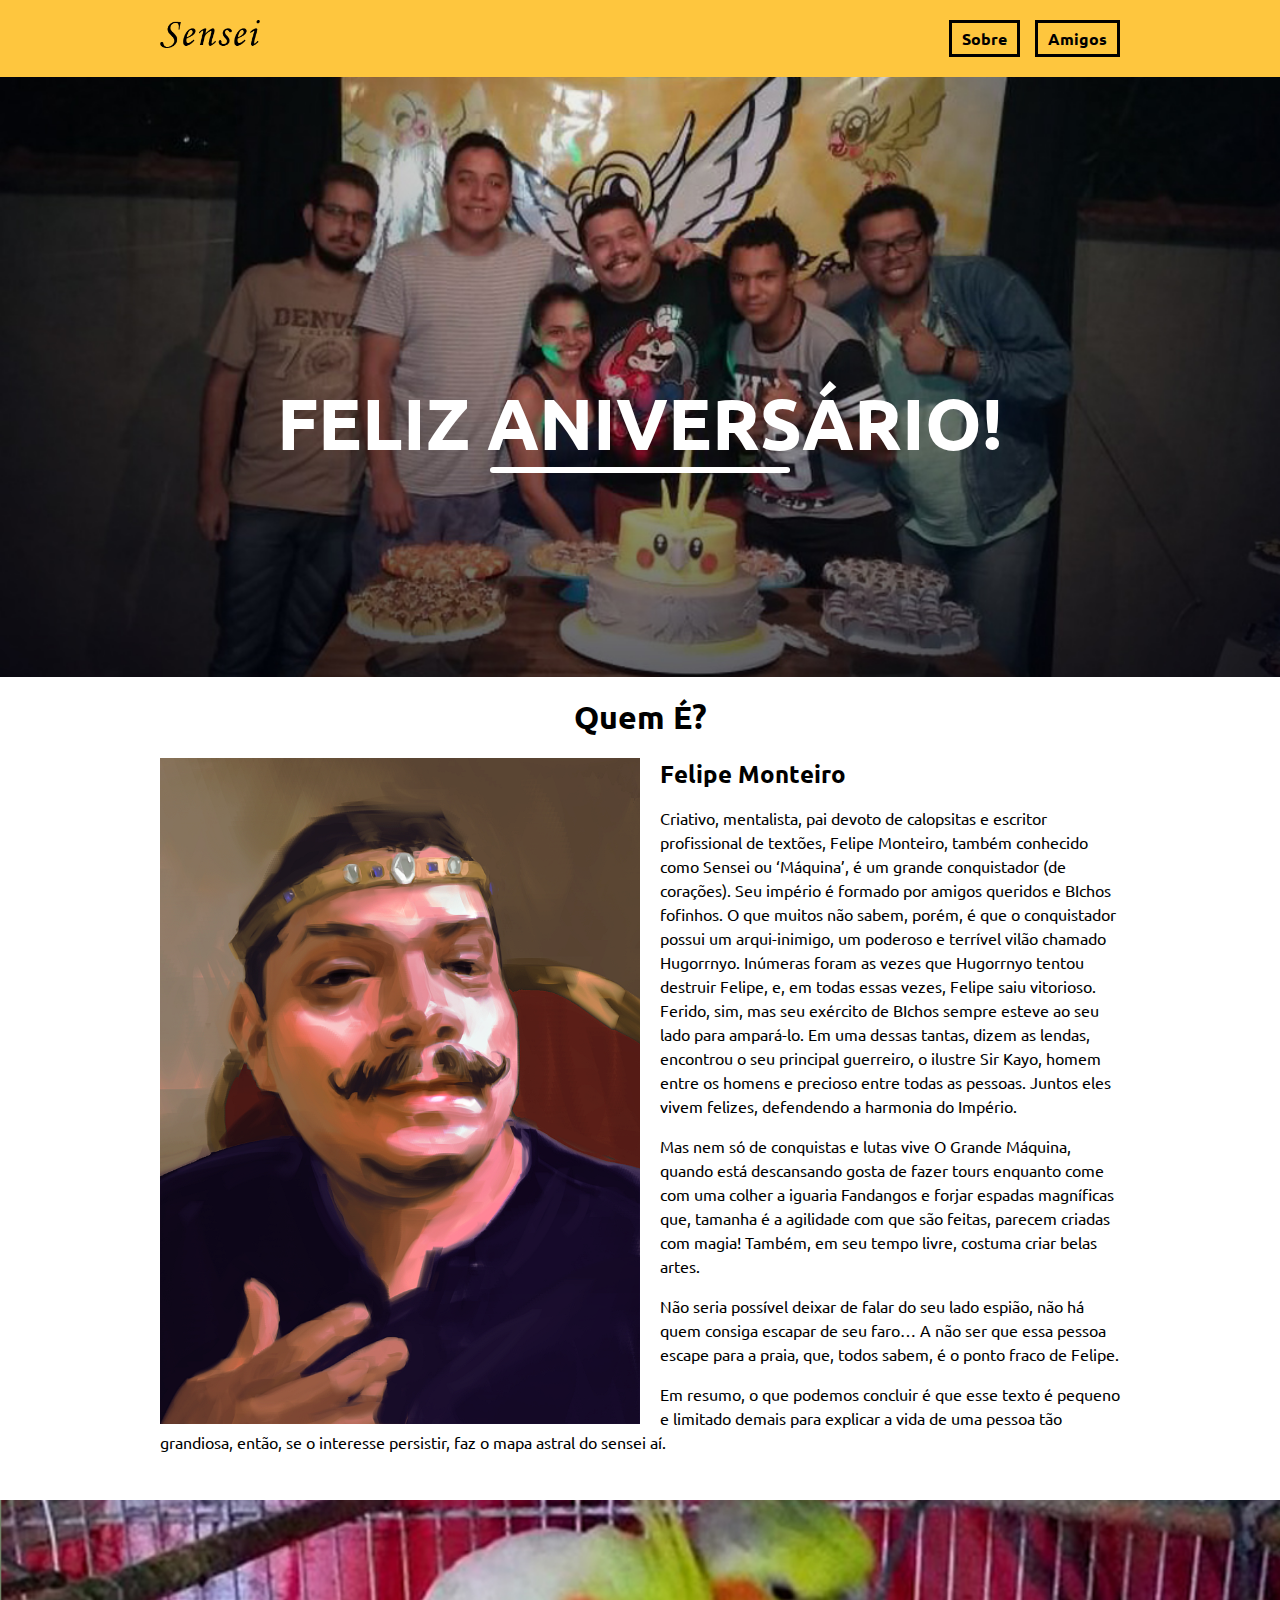
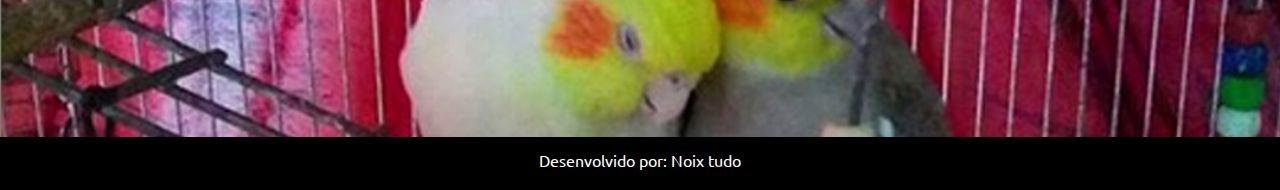
<file: index.html>
<!DOCTYPE html>
<html lang="pt-br">

<head>
    <meta charset="UTF-8">
    <meta name="viewport" content="width=device-width, initial-scale=1.0">
    <meta http-equiv="X-UA-Compatible" content="ie=edge">
    <link rel="shortcut icon" type="image/x-icon" href="./img/4697calopsi.ico">
    <link href="https://fonts.googleapis.com/css?family=Ubuntu&display=swap" rel="stylesheet"> 
    <link rel="stylesheet" href="./css/style.css">
    <title>Feliz Aniversário Sensei</title>
</head>

<body>
    <section class="bg-menu">
        <div class="container">
        <div class="logo">
            <a href="#home"><img src="./img/logo.png" alt="Logo Sensei"></a>
        </div>
        <nav class="menu">
            <ul>
                <a href="#sobre">
                    <li>Sobre</li>
                </a>
                <a href="amigos.html">
                    <li>Amigos</li>
                </a>
            </ul>
        </nav>
    </div>
    </section>

    <section class="bg-amigos">
        <h1 id="home">Feliz aniversário!</h1>
    </section>
    <!-- sobre -->
    <h2 id="sobre">Quem É?</h2>
    <section class="container-sobre">
     <div class="sobre-sensei">
        <div class="foto-sensei">
            <img src="./img/sobre-sensei.png" alt="Felipe Monteiro">
        </div>
            <h3>Felipe Monteiro</h3>
            <p>Criativo, mentalista, pai devoto de calopsitas e escritor profissional de textões, Felipe Monteiro, também conhecido como Sensei ou ‘Máquina’, é um grande conquistador (de corações). Seu império é formado por amigos queridos e BIchos fofinhos. 
                    O que muitos não sabem, porém, é que o conquistador possui um arqui-inimigo, um poderoso e terrível vilão chamado Hugorrnyo. Inúmeras foram as vezes que Hugorrnyo tentou destruir Felipe, e, em todas essas vezes, Felipe saiu vitorioso. Ferido, sim, mas seu exército de BIchos sempre esteve ao seu lado para ampará-lo. Em uma dessas tantas, dizem as lendas, encontrou o seu principal guerreiro, o ilustre Sir Kayo, homem entre os homens e precioso entre todas as pessoas. Juntos eles vivem felizes, defendendo a harmonia do Império.</p>
                        <p> Mas nem só de conquistas e lutas vive O Grande Máquina, quando está descansando gosta de fazer tours enquanto come com uma colher a iguaria Fandangos e forjar espadas magníficas que, tamanha é a agilidade com que são feitas, parecem criadas com magia! Também, em seu tempo livre, costuma criar belas artes.</p>
                         <p> Não seria possível deixar de falar do seu lado espião, não há quem consiga escapar de seu faro… A não ser que essa pessoa escape para a praia, que, todos sabem, é o ponto fraco de Felipe. </p>
                        <p> Em resumo, o que podemos concluir é que esse texto é pequeno e limitado demais para explicar a vida de uma pessoa tão grandiosa, então, se o interesse persistir, faz o mapa astral do sensei aí.</p>
        </div>
    </section>
    <div class="calopsita">
        <img src="./img/rodape-calopsita.jpg" alt="Calopsitas">
    </div>
    <footer class="footer">
        <p>Desenvolvido por: Noix tudo</p>
    </footer>
</body>
</html>
</file>
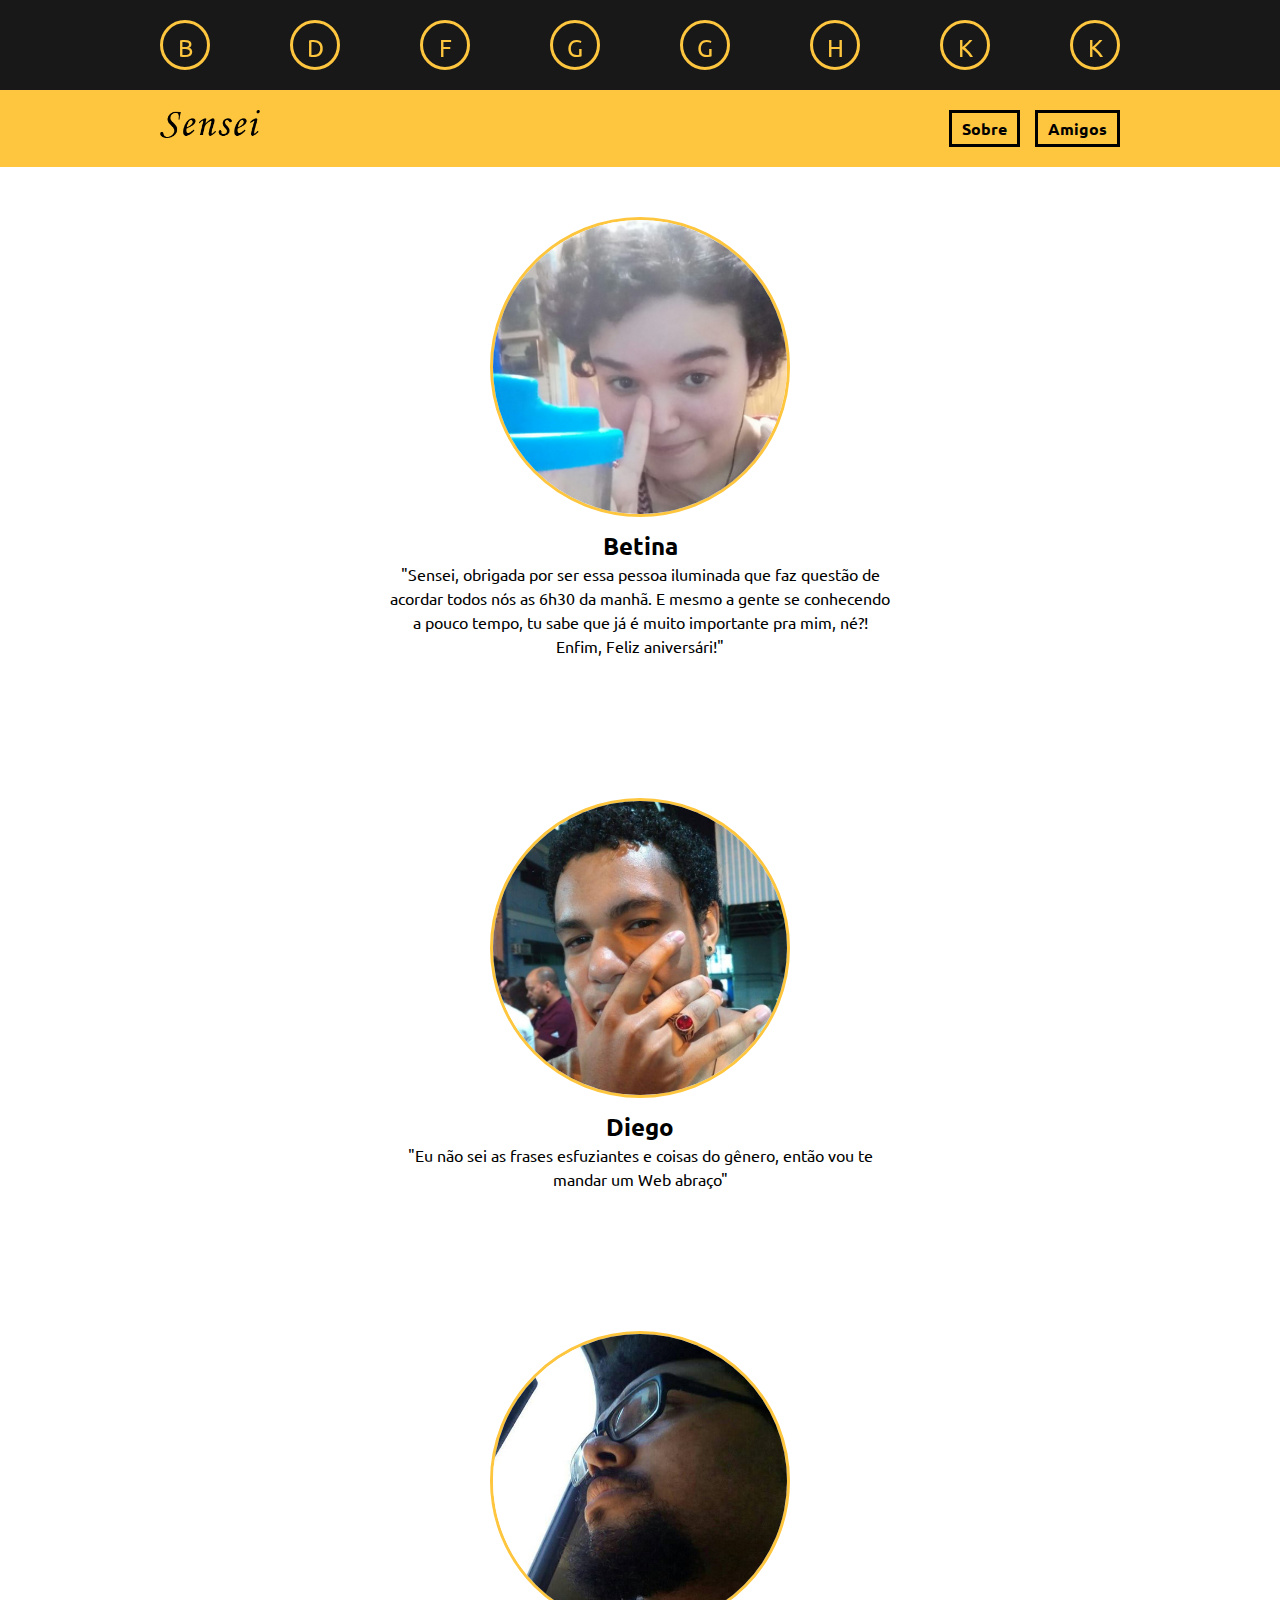
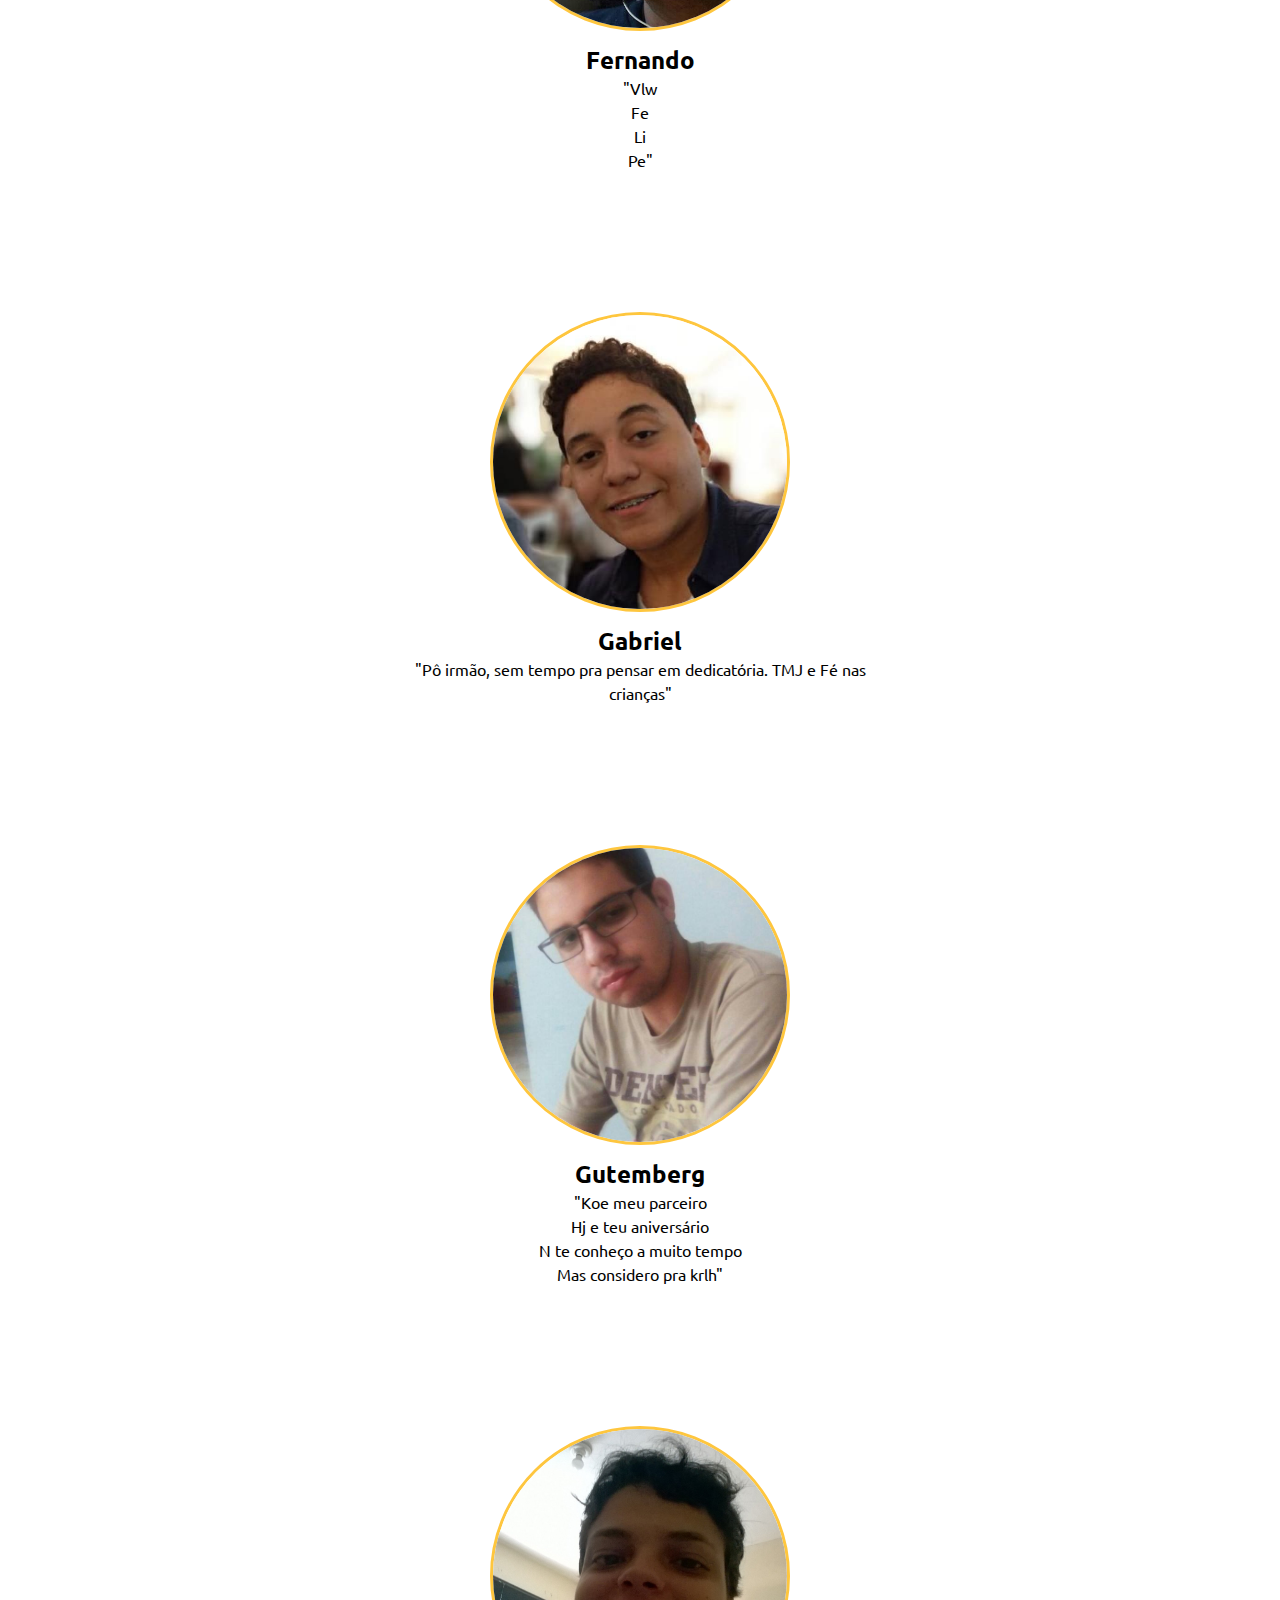
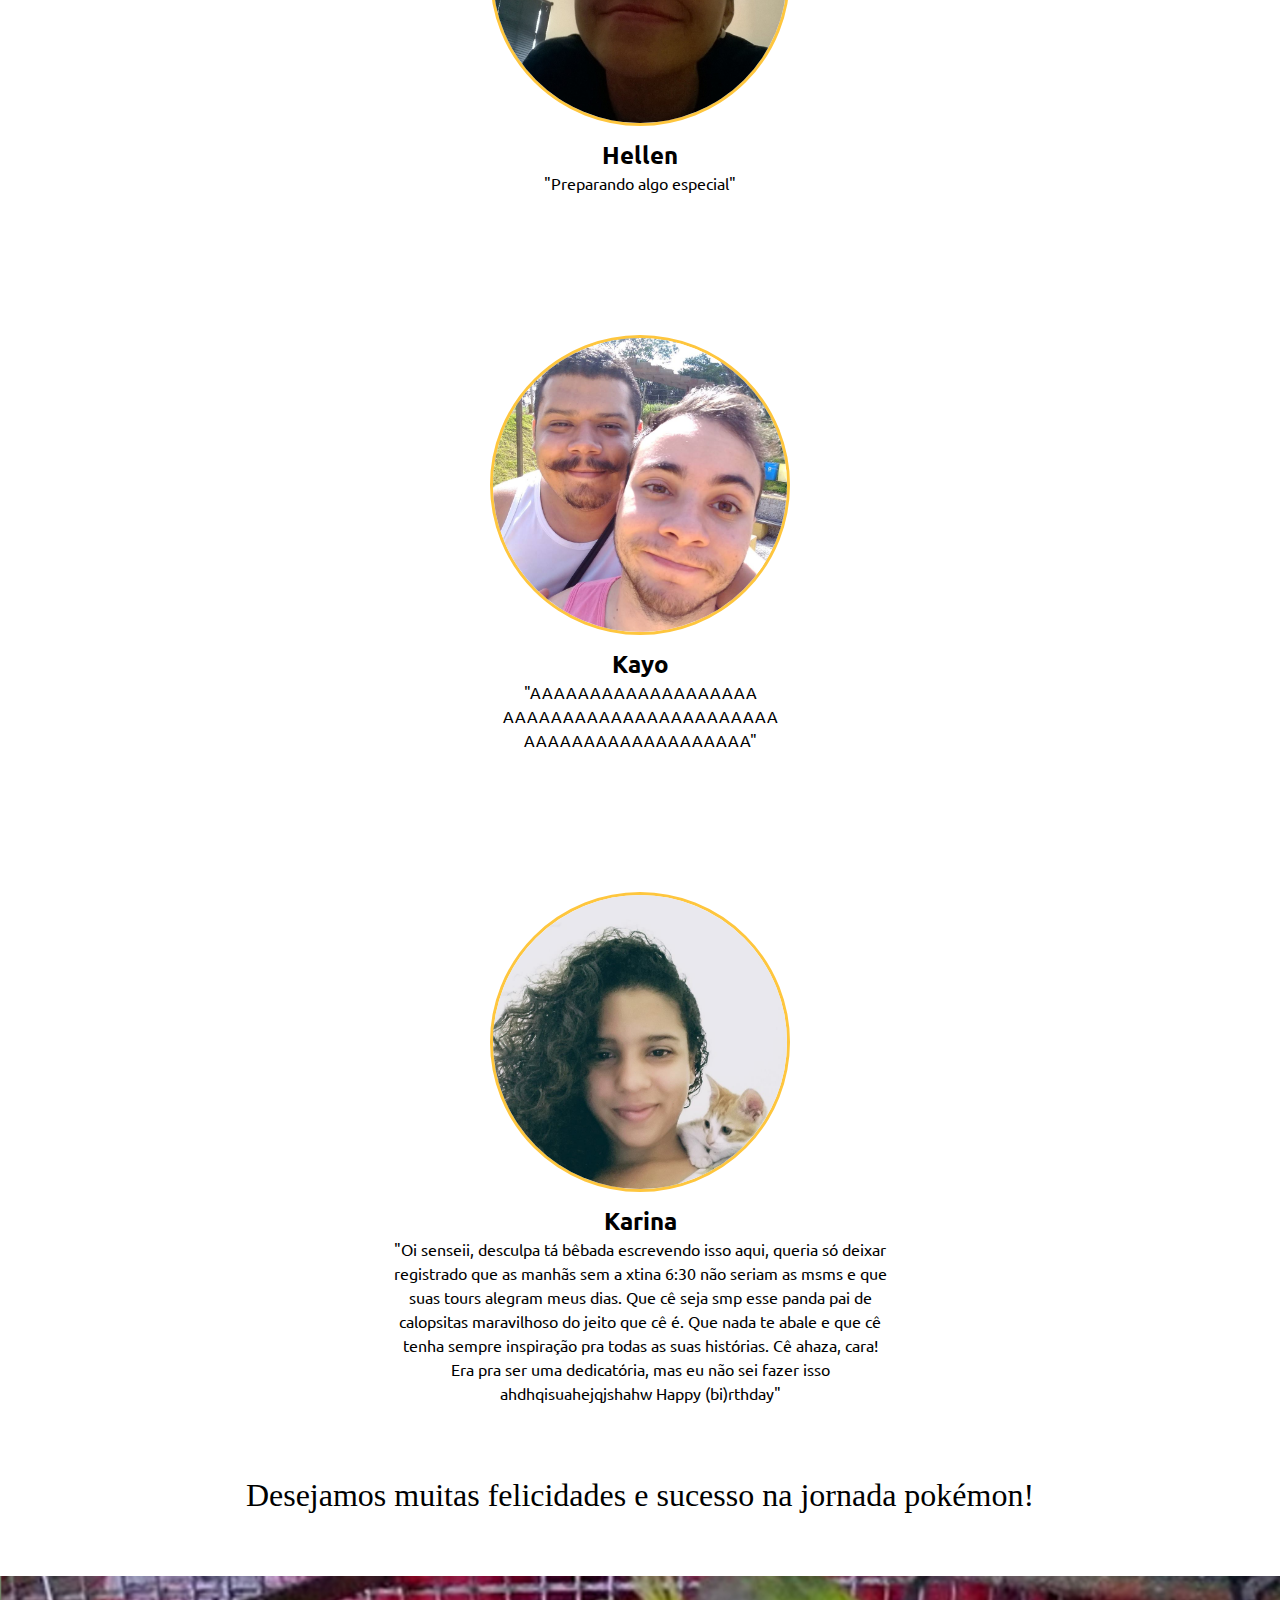
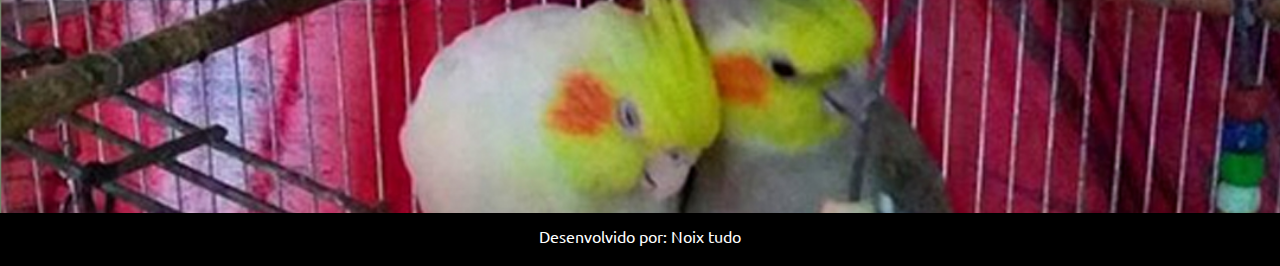
<file: amigos.html>
<!DOCTYPE html>
<html lang="pt-br">

<head>
    <meta charset="UTF-8">
    <meta name="viewport" content="width=device-width, initial-scale=1.0">
    <meta http-equiv="X-UA-Compatible" content="ie=edge">
    <link rel="shortcut icon" type="image/x-icon" href="./img/4697calopsi.ico">
    <link href="https://fonts.googleapis.com/css?family=Ubuntu&display=swap" rel="stylesheet">
    <link rel="stylesheet" href="./css/style.css">
    <title>Feliz Aniversário Sensei</title>
</head>

<body>
    <!-- inicio amigos -->

    <section class="bg-lista">
        <div class="container-lista">
            <ul>
                <a href="#betina">
                    <li>B</li>
                </a>
                <a href="#diego">
                    <li>D</li>
                </a>
                <a href="#fernando">
                    <li>F</li>
                </a>
                <a href="#gabriel">
                    <li>G</li>
                </a>
                <a href="#gutemberg">
                    <li>G</li>
                </a>
                <a href="#hellen">
                    <li>H</li>
                </a>
                <a href="#kayo">
                    <li>K</li>
                </a>
                <a href="#karina">
                    <li>K</li>
                </a>
            </ul>
        </div>
    </section>


    <section class="bg-menu bg-menu-amigos">
        <div class="container">
            <div class="logo">
                <a href="index.html"><img src="./img/logo.png" alt="Logo Sensei"></a>
            </div>
            <nav class="menu">
                <ul>
                    <a href="index.html">
                        <li>Sobre</li>
                    </a>
                    <a href="#amigos">
                        <li>Amigos</li>
                    </a>
                </ul>
            </nav>
        </div>
    </section>

    <div class="espaco" id="betina">
        <section>
            <div class="img-people">
                <img src="./img/be.PNG" alt="Betina">
            </div>
            <h3>Betina</h3>
            <p>"Sensei, obrigada por ser essa pessoa iluminada que faz questão de acordar todos nós as 6h30 da manhã. E
                mesmo a gente se conhecendo a pouco tempo, tu sabe que já é muito importante pra mim, né?!
                Enfim, Feliz aniversári!"</p>
        </section>
    </div>

    <div class="espaco" id="diego">
        <section>
            <div class="img-people">
                <img src="./img/di.jpg" alt="Diego">
            </div>
            <h3>Diego</h3>
            <p>"Eu não sei as frases esfuziantes e coisas do gênero, então vou te mandar um Web abraço"</p>
        </section>
    </div>

    <div class="espaco" id="fernando">
        <section>
            <div class="img-people">
                <img src="./img/fe.jpg" alt="Fernando">
            </div>
            <h3>Fernando</h3>
            <p>"Vlw <br>
                Fe <br>
                Li <br>
                Pe"</p>
        </section>
    </div>
    <div class="espaco" id="gabriel">
        <section>
            <div class="img-people">
                <img src="./img/ga.jpg" alt="Gabriel">
            </div>
            <h3>Gabriel</h3>
            <p>"Pô irmão, sem tempo pra pensar em dedicatória. TMJ e Fé nas crianças"</p>
        </section>
    </div>

    <div class="espaco" id="gutemberg">
        <section>
            <div class="img-people">
                <img src="./img/gu.jpg" alt="Gutemberg">
            </div>
            <h3>Gutemberg</h3>
            <p>"Koe meu parceiro <br>
                Hj e teu aniversário <br>
                N te conheço a muito tempo <br>
                Mas considero pra krlh"</p>
        </section>
    </div>
    <div class="espaco" id="hellen">
        <section>
            <div class="img-people">
                <img src="./img/he.jpg" alt="Hellen">
            </div>
            <h3>Hellen</h3>
            <p>"Preparando algo especial"</p>
        </section>
    </div>

    <div class="espaco" id="kayo">
        <section>
            <div class="img-people">
                <img src="./img/kay.jpg" alt="Kayo">
            </div>
            <h3>Kayo</h3>
            <p>"AAAAAAAAAAAAAAAAAAA AAAAAAAAAAAAAAAAAAAAAAA AAAAAAAAAAAAAAAAAAA"</p>
        </section>
    </div>

    <div class="espaco" id="karina">
        <section>
            <div class="img-people">
                <img src="./img/ka.jpg" alt="Karina">
            </div>
            <h3>Karina</h3>
            <p>"Oi senseii, desculpa tá bêbada escrevendo isso aqui, queria só deixar registrado que as manhãs sem a xtina 6:30 não seriam as msms e que suas tours alegram meus dias. Que cê seja smp esse panda pai de calopsitas maravilhoso do jeito que cê é. Que nada te abale e que cê tenha sempre inspiração pra todas as suas histórias.
                    Cê ahaza, cara!
                    Era pra ser uma dedicatória, mas eu não sei fazer isso ahdhqisuahejqjshahw
                    Happy (bi)rthday"</p>
        </section>
    </div>

    <div class="sucesso">
        <p>Desejamos muitas felicidades e sucesso na jornada pokémon!</p>
    </div>




    <!-- inicio calopsita -->
    <div class="calopsita">
        <img src="./img/rodape-calopsita.jpg" alt="Calopsitas">
    </div>
    <footer class="footer">
        <p>Desenvolvido por: Noix tudo</p>
    </footer>
</body>

</html>
</file>
<file: css/style.css>
body, h1, h2, h3, nav, ul, li, nav, ul, li, a{
    margin: 0px;
    padding: 0px;
    text-decoration: none;
    list-style: none;

}
body{
    font-family: 'Ubuntu', sans-serif;
    font-size: 16px;
}
*{
    box-sizing: border-box;
}
/* MEnu */
.bg-menu{
    background: #fec63e;
}
.container{
    width: 960px;
    margin: 0 auto;
    display: flex;
    justify-content: space-between;
    padding: 20px 0;
}
.container-sobre{
    width: 960px;
    margin: 0 auto;
    display: flex;
    justify-content: space-between;
    padding: 20px 0;
}
.logo{
    width: 100px;
}
.logo img{
    width: 100%;
}
.menu ul{
    display: flex;
}
.menu ul li{
    color: #000;
    margin-left: 15px;
    font-family: 'Ubuntu', sans-serif;
    font-weight: bold;
    border: 3px solid #000;
    padding: 5px 10px;
}
.menu ul li:hover{
    color: #fff;
    border: 3px solid #fff;
}
.bg-amigos{
    background: url(../img/bg-amigos.jpg) no-repeat;
    background-size: cover;
    height: 600px;
}
.bg-amigos h1{
    font-family: 'Ubuntu', sans-serif;
    font-size: 72px;
    color: #fff;
    text-align: center;
    padding-top: 300px;
    text-transform: uppercase;
}
.bg-amigos h1::after{
    display: block;
    content: "";
    width: 300px;
    height: 6px;
    border-radius: 5px;
    background: #fff;
    margin: 0 auto;
}

/* Sobre */

#sobre{
    font-size: 2em;
    text-align: center;
    padding: 20px 0px 0px 0px;
    transition-timing-function: ease-in-out ;
}
.sobre-sensei{
    padding-bottom: 20px;
    transition-duration: 2s;
}
.foto-sensei{
    width: 500px;
    float: left;
}
.foto-sensei img{
    width: 500px;
    padding-right: 20px;
    
}
.sobre-sensei h3{
    font-size: 1.5em;
}
.sobre-sensei p{
    line-height: 1.5em;
}

/* Calopsita */
.calopsita{
    width: 100%;

}
.calopsita img{
    width: 100%;
    margin: -10px 0px;
}
.footer{
    background: #000;
}
.footer p{
    color: #fff;
    text-align: center;
    padding: 20px;
    margin: 0px;
}


.bg-menu-amigos{
    position: relative;
    top: 90px;
    z-index: 1;
}

/* AMIGOS */
.container-lista{
    width: 960px;
    margin: 0 auto;
    display: flex;
    padding: 20px 0;
}
.bg-lista{
    background: rgba(0, 0, 0, 0.904);
    position: fixed;
    width: 100%;
    z-index: 2;
}
.container-lista ul{
    display: flex;
    width: 960px;
    justify-content: space-between;
}
.container-lista ul li{
    justify-content: space-around;
    color: #fec63e;
    font-family: 'Ubuntu', sans-serif;
    font-size: 1.5em;
    border: 3px solid #fec63e;
    width: 50px;
    height: 50px;
    border-radius: 51%;
    text-align: center;
    padding-top: 10px;
}
.container-lista ul li:hover{
    color: #fff;
    border: 3px solid #fff;
}

.espaco{
    padding-top: 100px;
}

.img-people{
    width: 300px;
    margin: 0 auto;
    padding-top: 40px;
}
.img-people img{
    width: 300px;
    height: 300px;
    border: 3px solid #fec63e;
    border-radius: 50%;    

}
#betina h3, #diego h3, #fernando h3, #gabriel h3, #gutemberg h3, #hellen h3, #kayo h3, #karina h3{
    padding-top: 10px;
    font-size: 1.5em;
    text-align: center;
}
#betina p, #diego p, #fernando p, #gabriel p, #gutemberg p, #hellen p, #kayo p, #karina p{
    max-width: 500px;
    font-size: 1em;
    text-align: center;
    margin: 0 auto;
    line-height: 1.5em;
}

.sucesso{
    font-family: 'Times New Roman', Times, serif;
    font-size: 2em;
    text-align: center;
    padding: 40px 0px;
}





/* Responsivo */
@media(max-width: 769px){
    body{
        font-size: 14px;
    }
    .container{
        width: 300px;
        flex-wrap: wrap;
    }
    .logo{
        /* background: red; */
        padding: 0px 100px 20px 100px;
        width: 100%;
        
    }
    .logo img{
        width: 100px;
        margin: 0 auto;
    }
    .menu ul{
        width: 300px;
        /* background: blue; */
        justify-content: space-evenly;
    }
    .menu ul li{
        margin-left: 0px;
        padding: 5px 25px;
    }
  
    .bg-amigos{
        height: 230px;

    }
    .bg-amigos h1{
        font-size: 24px;
        padding-top: 130px;
        text-transform: uppercase;

    }
    .bg-amigos h1::after{
        width: 100px;
        height: 3px;
        border-radius: 2px;
        margin-top: 5px;
    }
    /* Sobre */
    .container-sobre{
        width: 300px;
        flex-wrap: wrap;
    }
.foto-sensei{
    width: 100%;
}
.foto-sensei img{
    width: 100%;
    padding-right: 0px;
    margin-bottom: 10px;
    
}
.sobre-sensei h3{
    font-size: 1.5em;
    text-align: center;
}
.sobre-sensei p{
    line-height: 1.5em;
    text-align: center;
    font-size: 1em;
    margin-bottom: 0px;
}


/* Amigos */
.container-lista{
    width: 300px;
    padding-top: 40px;
}

.container-lista ul li{
    font-size: 1.2em;
    border: 2px solid #fec63e;
    width: 32px;
    height: 32px;
    padding-top: 3px;
}
.container-lista ul li:hover{
    color: #fff;
    border: 3px solid #fff;
}

.espaco{
    padding-top: 80px;
}

.img-people{
    width: 300px;
    margin: 0 auto;
    padding-top: 40px;
}
.img-people img{
    width: 300px;
    height: 300px;
    border: 3px solid #fec63e;
    border-radius: 50%;    

}
#betina h3, #diego h3, #fernando h3, #gabriel h3, #gutemberg h3, #hellen h3, #kayo h3, #karina h3{
    padding-top: 10px;
    font-size: 1.5em;
    text-align: center;
}
#betina p, #diego p, #fernando p, #gabriel p, #gutemberg p, #hellen p, #kayo p, #karina p{
    max-width: 500px;
    font-size: 1em;
    text-align: center;
    margin: 0 auto;
    line-height: 1.5em;
}

.sucesso{
    font-family: 'Times New Roman', Times, serif;
    width: 300px;
    margin: 0 auto;
    font-size: 1.5em;
    text-align: center;
    padding: 50px 0px 10px 0px;
    font-weight: 800;
}

/* Calopsita */

.footer p{
    text-align: center;
    padding: 15px;
    margin: 0px;
    font-size: 12px;
}

    

    
}
</file>
